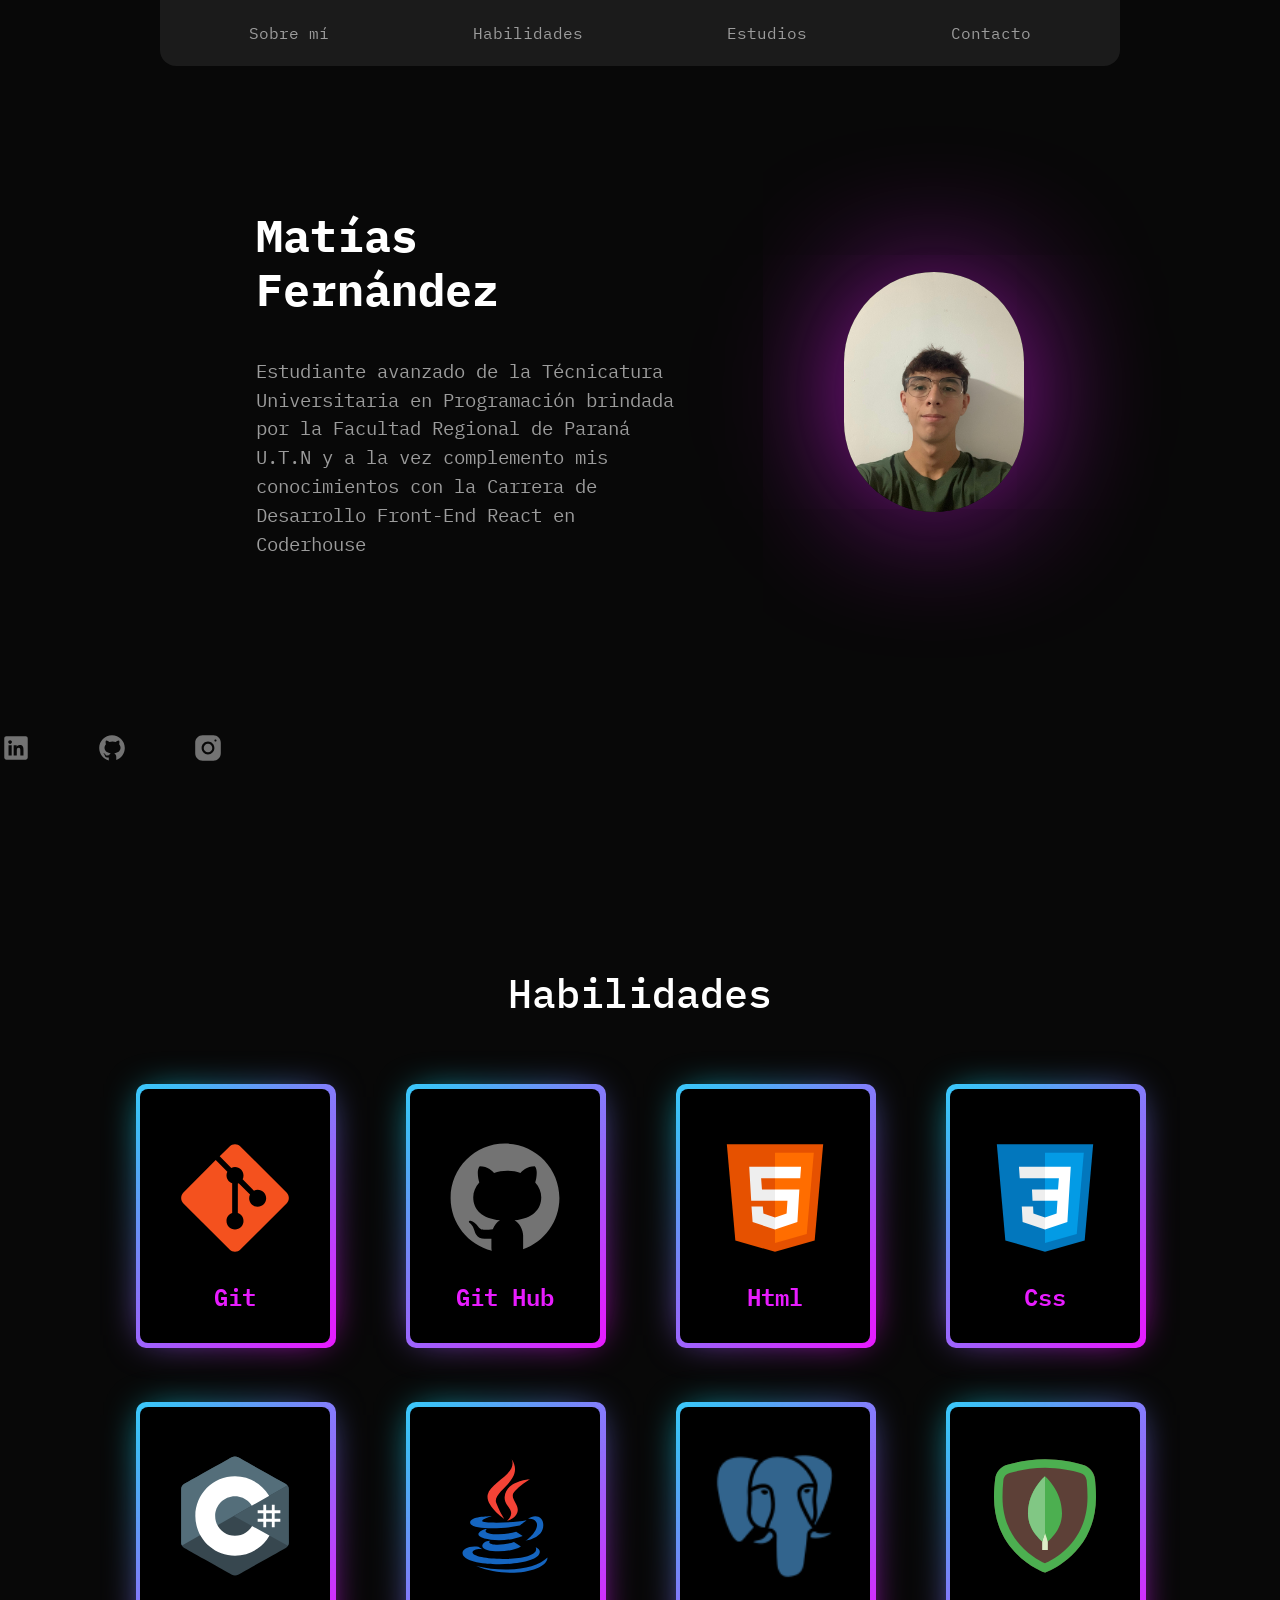
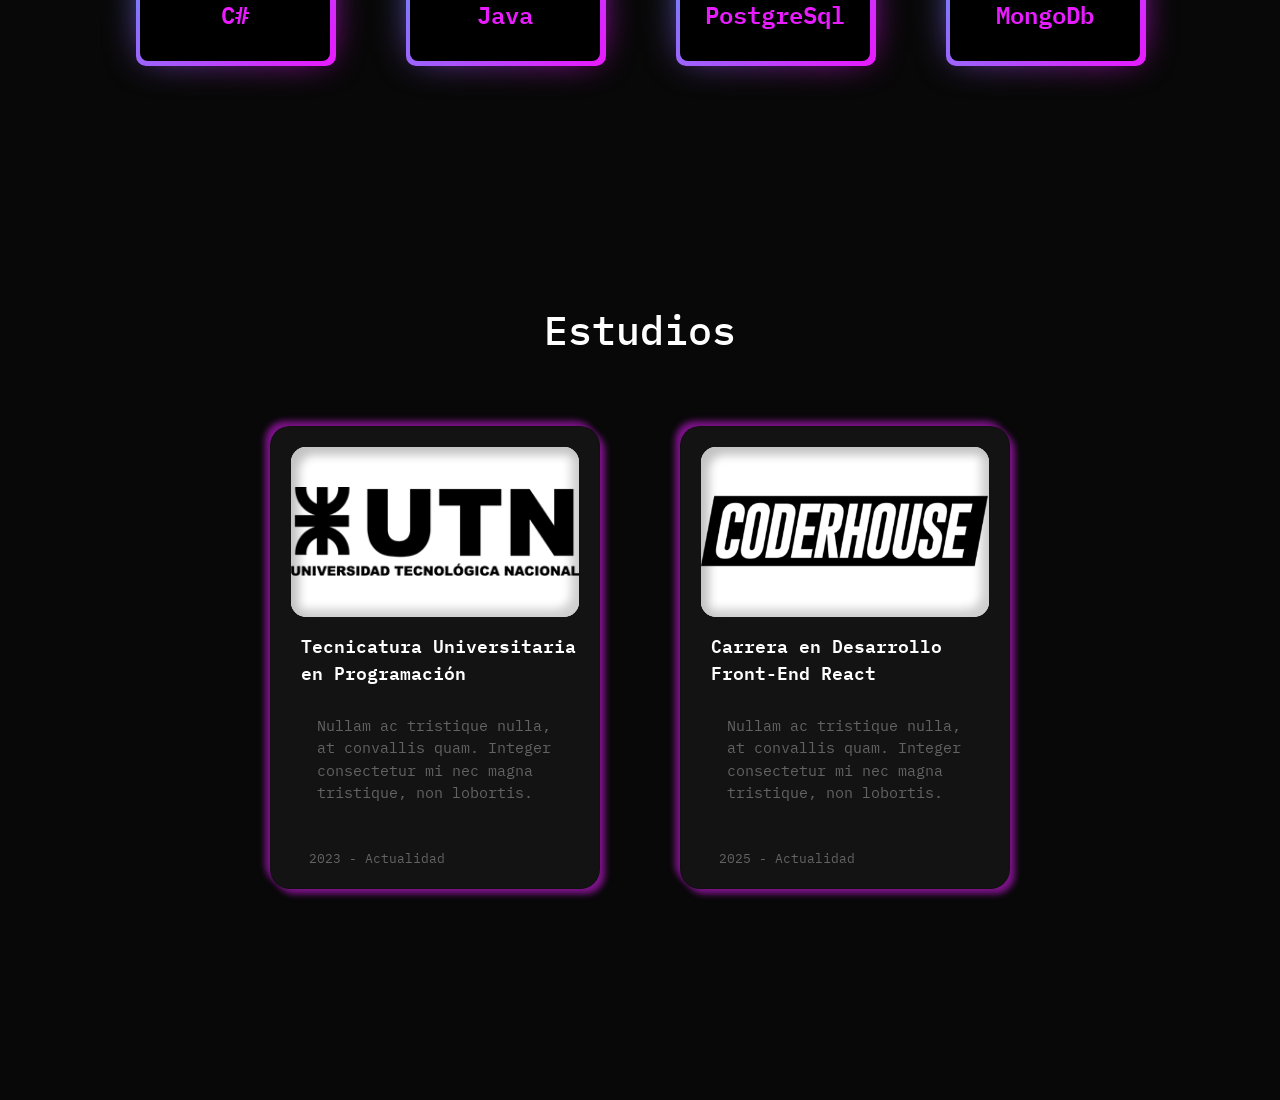
<file: index.html>
<!DOCTYPE html>
<html lang="en">
<head>
    <meta charset="UTF-8">
    <meta name="viewport" content="width=device-width, initial-scale=1.0">
    <meta name="description" content="Hola, soy Matías y este es mi Portafolio">
    <meta name="keywords" content="mati, matias, portafolio, fernandez, fernandez matias, matias fernandez">
    <title>Matías Fernández</title>
    <!--BOOTSTRAP-->
    <link href="https://cdn.jsdelivr.net/npm/bootstrap@5.3.6/dist/css/bootstrap.min.css" rel="stylesheet" integrity="sha384-4Q6Gf2aSP4eDXB8Miphtr37CMZZQ5oXLH2yaXMJ2w8e2ZtHTl7GptT4jmndRuHDT" crossorigin="anonymous">
    <!--CSS-->
    <link rel="stylesheet" href="./css/style.css">
</head>
<body>
    <section class="sobre-mi">
        <div class="grid-padre"> 
            <div class="grid-1"> 
                <header> 
                    <nav class="navbar navbar-expand-lg  mi-nav" >
                        <div class="container-fluid">
                            <button class="navbar-toggler" type="button" data-bs-toggle="collapse" data-bs-target="#navbarNavAltMarkup" aria-controls="navbarNavAltMarkup" aria-expanded="false" aria-label="Toggle navigation">
                                <span class="navbar-toggler-icon"></span>
                            </button>
                            <div class="collapse navbar-collapse justify-content-lg-center" id="navbarNavAltMarkup">
                                <div class="navbar-nav ">
                                    <a class="nav-link custom-hover" aria-current="page" href="#">Sobre mí</a>
                                    <a class="nav-link custom-hover" href="#habilidades">Habilidades</a>
                                    <a class="nav-link custom-hover" href="#estudios">Estudios</a>
                                    <a class="nav-link custom-hover" href="#">Contacto</a>
                                </div>
                            </div>
                        </div>
                    </nav>
                </header> 
            </div> 
            <div class="grid-2">
                <main class="main-sobre-mi">
                    <div class="div-sobre-mi">
                        <h1 class="titulo-sobre-mi">Matías Fernández</h1>
                        <p class="parrafo-sobre-mi">Estudiante avanzado de la Técnicatura Universitaria en Programación brindada por la Facultad Regional de Paraná U.T.N y a la vez complemento mis conocimientos con la Carrera de Desarrollo Front-End React en Coderhouse</p>
                    </div>
                    <img src="./media/af5188be-6c2d-431f-88e3-7d085ed2b463.jfif" alt="Foto de Matías" class="foto-sobre-mi">
                </main>
            </div>
            <div class="grid-3">
                <footer>
                    <a href="https://www.linkedin.com/in/mat%C3%ADas-fernandez/" target="_blank"><img src="./media/linkedin.svg" alt="Logo de Linkedin" class="logos"></a>
                    <a href="https://github.com/matias-05" target="_blank"><img src="./media/github.svg" alt="Logo de Git Hub" class="logos"></a>
                    <a href="https://www.instagram.com/matifernandez.g/" target="_blank"><img src="./media/instagram.svg" alt="Logo de Instagram" class="logos"></a>
                </footer>
            </div>
        </div>
    </section>

    
    <section id="habilidades">
        <div class="grid-padre">
            <div class="grid-1"> </div>
            <div class="grid-2"> 
                <div class="div-titulo">
                    <h1 class="titulo-habilidades">Habilidades</h1>
                </div>
                <div class="cards-habilidades">
                    <div class="div-logos">
                        <div class="card">
                            <img src="./media/git.svg" alt="">
                            <p>Git</p>
                        </div>
                    </div>

                    <div class="div-logos">
                        <div class="card">
                            <img src="./media/github.svg" alt="">
                            <p>Git Hub</p>
                        </div>
                    </div>

                    <div class="div-logos">
                        <div class="card">
                            <img src="./media/html.svg" alt="">
                            <p>Html</p>
                        </div>
                    </div>

                    <div class="div-logos">
                        <div class="card">
                            <img src="./media/css3.svg" alt="">
                            <p>Css</p>
                        </div>
                    </div>
                </div>

                <div class="cards-habilidades">
                    <div class="div-logos">
                        <div class="card">
                            <img src="./media/c-sharp.svg" alt="">
                            <p>C#</p>
                        </div>
                    </div>

                    <div class="div-logos">
                        <div class="card">
                            <img src="./media/java.svg" alt="">
                            <p>Java</p>
                        </div>
                    </div>

                    <div class="div-logos">
                        <div class="card">
                            <img src="./media/postgresql.png" alt="">
                            <p>PostgreSql</p>
                        </div>
                    </div>

                    <div class="div-logos">
                        <div class="card">
                            <img src="./media/mongodb.svg" alt="">
                            <p>MongoDb</p>
                        </div>
                    </div>
                </div>
            </div>

            <div class="grid-3"> </div>
        </div>
    </section>

    <section id="estudios">
        <div class="grid-padre">
            <div class="grid1">
            </div>
            <div class="grid2">
                <div class="div-titulo">
                    <h1 class="titulo-habilidades">Estudios</h1>
                </div>
                <div class="cards">
                    <div class="card">
                        <div class="card-image"><img src="./media/unt-logo.png" alt="Logo de utn" class="logo-facu"></div>
                        <p class="card-title">Tecnicatura Universitaria en Programación</p>
                        <p class="card-body">
                            Nullam ac tristique nulla, at convallis quam. Integer consectetur mi nec magna tristique, non lobortis.
                        </p>
                        <p class="footer">2023 - Actualidad</p>
                    </div>
                    <div class="card">
                        <div class="card-image"><img src="./media/logo-coder.png" alt="Logo de coder house" class="logo-coder"></div>
                        <p class="card-title">Carrera en Desarrollo Front-End React</p>
                        <p class="card-body">
                            Nullam ac tristique nulla, at convallis quam. Integer consectetur mi nec magna tristique, non lobortis.
                        </p>
                        <p class="footer">2025 - Actualidad</p>
                    </div>
                </div>
                
            </div>
            <div class="grid3">
            </div>
        </div>
    </section>

    <section id="contacto"></section>

    <script src="https://cdn.jsdelivr.net/npm/bootstrap@5.3.6/dist/js/bootstrap.bundle.min.js" integrity="sha384-j1CDi7MgGQ12Z7Qab0qlWQ/Qqz24Gc6BM0thvEMVjHnfYGF0rmFCozFSxQBxwHKO" crossorigin="anonymous"></script>
</body>
</html>
</file>
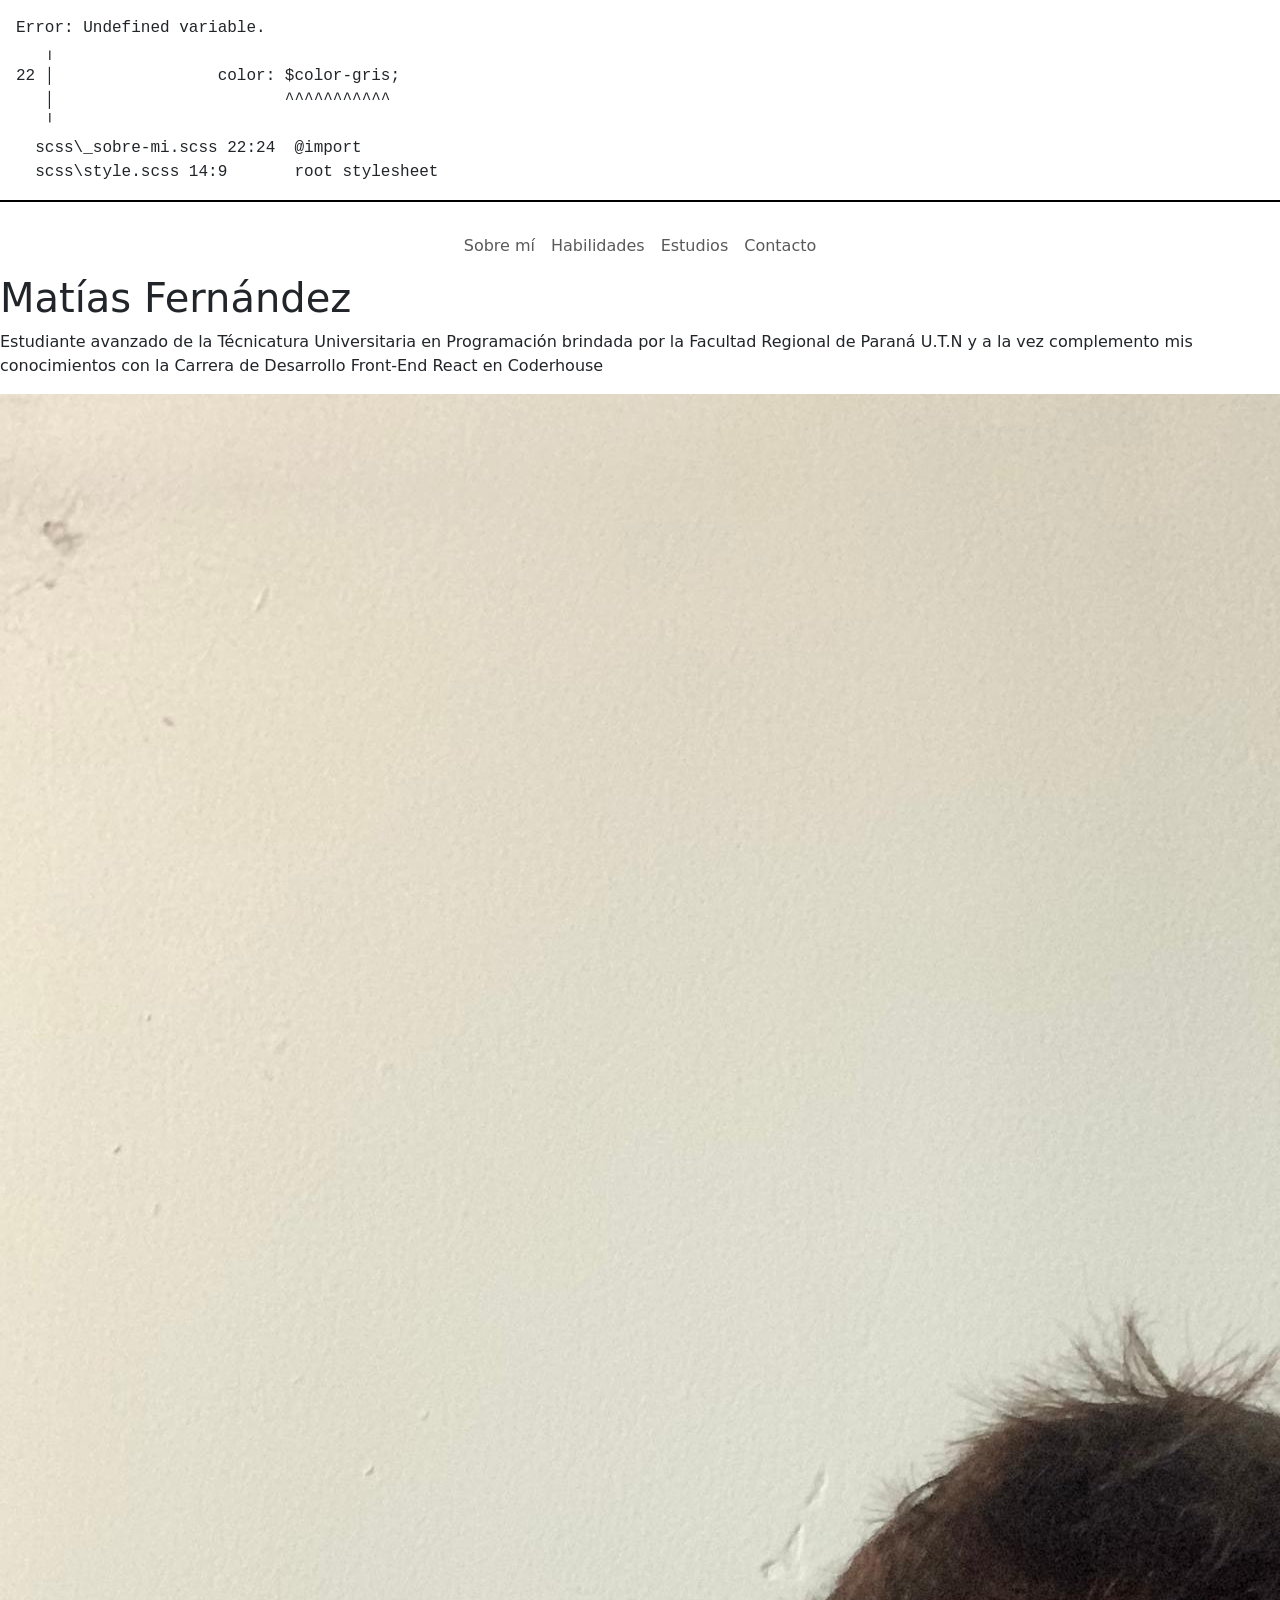
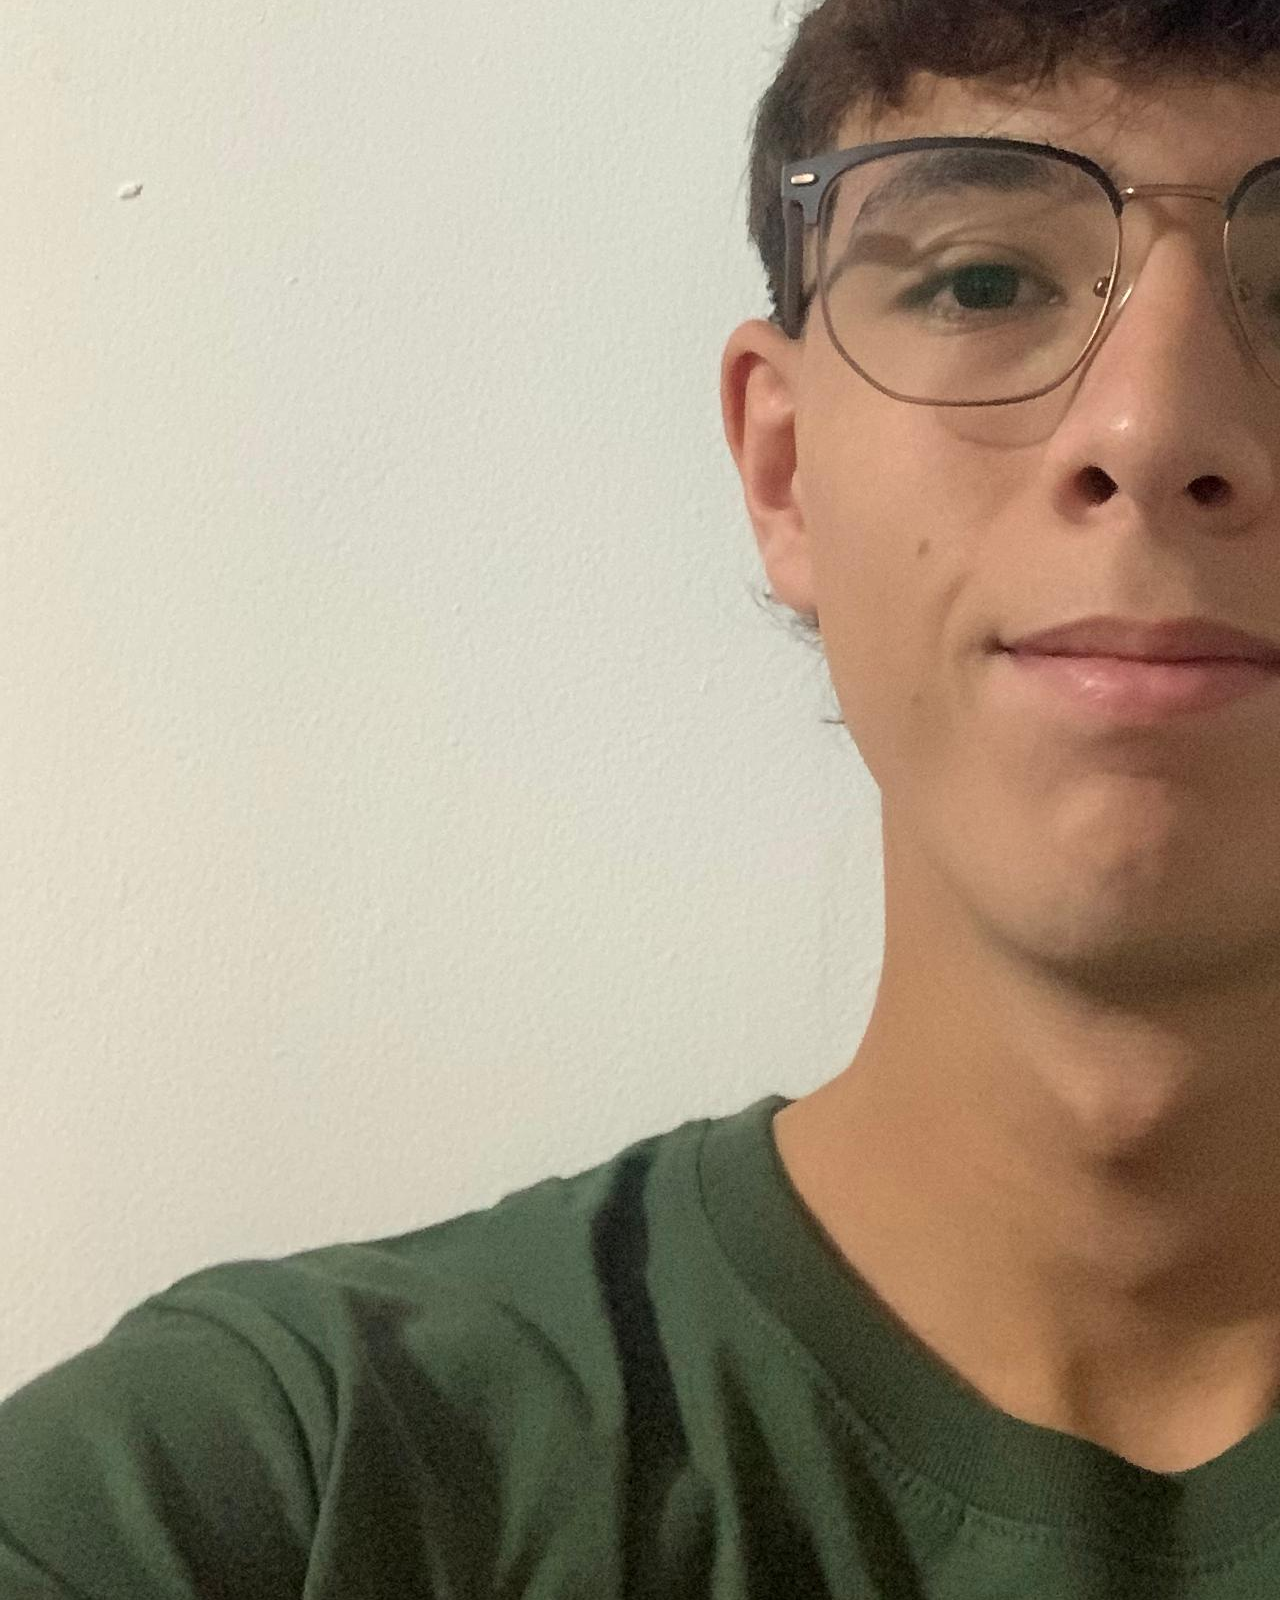
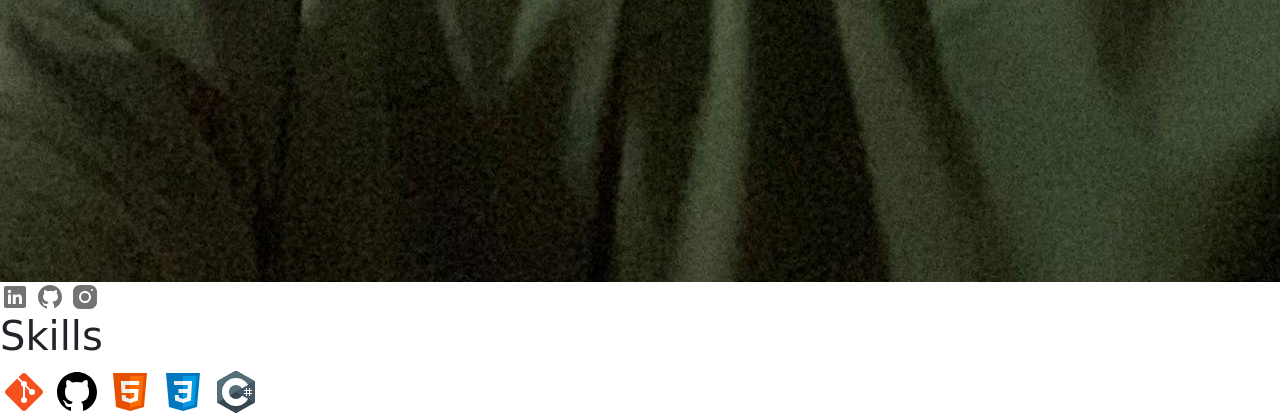
<file: proyecto/index.html>
<!DOCTYPE html>
<html lang="en">
<head>
    <meta charset="UTF-8">
    <meta name="viewport" content="width=device-width, initial-scale=1.0">
    <meta name="description" content="Hola, soy Matías y este es mi Portafolio">
    <meta name="keywords" content="mati, matias, portafolio, fernandez, fernandez matias, matias fernandez">
    <title>Matías Fernández</title>
    <!--BOOTSTRAP-->
    <link href="https://cdn.jsdelivr.net/npm/bootstrap@5.3.6/dist/css/bootstrap.min.css" rel="stylesheet" integrity="sha384-4Q6Gf2aSP4eDXB8Miphtr37CMZZQ5oXLH2yaXMJ2w8e2ZtHTl7GptT4jmndRuHDT" crossorigin="anonymous">
    <!--CSS-->
    <link rel="stylesheet" href="./css/style.css">
</head>
<body>
    <section class="sobre-mi">
        <div class="grid-padre"> 
            <div class="grid-1"> 
                <header> 
                    <nav class="navbar navbar-expand-lg  mi-nav" >
                        <div class="container-fluid">
                            <button class="navbar-toggler" type="button" data-bs-toggle="collapse" data-bs-target="#navbarNavAltMarkup" aria-controls="navbarNavAltMarkup" aria-expanded="false" aria-label="Toggle navigation">
                                <span class="navbar-toggler-icon"></span>
                            </button>
                            <div class="collapse navbar-collapse justify-content-lg-center" id="navbarNavAltMarkup">
                                <div class="navbar-nav ">
                                    <a class="nav-link custom-hover" aria-current="page" href="#">Sobre mí</a>
                                    <a class="nav-link custom-hover" href="#habilidades">Habilidades</a>
                                    <a class="nav-link custom-hover" href="#">Estudios</a>
                                    <a class="nav-link custom-hover" href="#">Contacto</a>
                                </div>
                            </div>
                        </div>
                    </nav>
                </header> 
            </div> 
            <div class="grid-2">
                <main class="main-sobre-mi">
                    <div class="div-sobre-mi">
                        <h1 class="titulo-sobre-mi">Matías Fernández</h1>
                        <p class="parrafo-sobre-mi">Estudiante avanzado de la Técnicatura Universitaria en Programación brindada por la Facultad Regional de Paraná U.T.N y a la vez complemento mis conocimientos con la Carrera de Desarrollo Front-End React en Coderhouse</p>
                    </div>
                    <img src="./media/af5188be-6c2d-431f-88e3-7d085ed2b463.jfif" alt="Foto de Matías" class="foto-sobre-mi">
                </main>
            </div>
            <div class="grid-3">
                <footer>
                    <a href="https://www.linkedin.com/in/mat%C3%ADas-fernandez/" target="_blank"><img src="./media/linkedin.svg" alt="Logo de Linkedin" class="logos"></a>
                    <a href="https://github.com/matias-05" target="_blank"><img src="./media/github.svg" alt="Logo de Git Hub" class="logos"></a>
                    <a href="https://www.instagram.com/matifernandez.g/" target="_blank"><img src="./media/instagram.svg" alt="Logo de Instagram" class="logos"></a>
                </footer>
            </div>
        </div>
    </section>

    
    <section id="habilidades">
        <div class="grid-padre">
            <div class="grid-1"> </div>
            <div class="grid-2"> 
                <h1 class="titulo-habilidades">Skills</h1>
                <img src="media/git.svg" alt="logo de git">
                <img src="media/github2.svg" alt="logo de git hub">
                <img src="media/html.svg" alt="logo de html">
                <img src="media/css3.svg" alt="logo de css">
                <img src="media/c-sharp.svg" alt="logo de c#">
                
            <div class="grid-3"> </div>
        </div>
    </section>

    <section class="estudios"></section>

    <section class="contacto"></section>

    <script src="https://cdn.jsdelivr.net/npm/bootstrap@5.3.6/dist/js/bootstrap.bundle.min.js" integrity="sha384-j1CDi7MgGQ12Z7Qab0qlWQ/Qqz24Gc6BM0thvEMVjHnfYGF0rmFCozFSxQBxwHKO" crossorigin="anonymous"></script>
</body>
</html>
</file>
<file: css/style.css>
@import url("https://fonts.googleapis.com/css2?family=IBM+Plex+Mono:ital,wght@0,100;0,200;0,300;0,400;0,500;0,600;0,700;1,100;1,200;1,300;1,400;1,500;1,600;1,700&family=Rubik:ital,wght@0,300..900;1,300..900&display=swap");
* {
  font-family: "IBM Plex Mono", monospace;
  box-sizing: border-box;
}

body {
  background: #080808;
  margin: 0;
  padding: 0;
}

.grid-padre {
  display: grid;
  min-height: 100vh;
  grid-template-columns: repeat(1, 1fr);
  grid-template-rows: repeat 3, 1fr;
}
.grid-padre .grid-1 {
  grid-column: 1/6;
  grid-row: 1/1;
}
.grid-padre .grid-2 {
  grid-column: 1/6;
  grid-row: 2/3;
}
.grid-padre .grid-3 {
  grid-column: 1/6;
  grid-row: 3/3;
}

@media (min-width: 1024px) {
  .grid-1 .mi-nav {
    position: fixed;
    top: 0;
    right: 0;
    left: 0;
    z-index: 1;
    justify-self: center;
    background-color: #1B1B1B;
    border-radius: 0rem 0rem 1rem 1rem;
    width: 60rem;
    padding: 1%;
  }
  .grid-1 .mi-nav div {
    display: flex;
    flex-direction: row;
    gap: 8rem;
  }
  .grid-1 .mi-nav a {
    color: #9C9C9C;
  }
  .grid-1 .mi-nav .custom-hover:hover {
    color: white;
  }
}
@media (min-width: 1024px) {
  .grid-2 .main-sobre-mi {
    display: flex;
    flex-direction: row;
    gap: 10rem;
    margin: 12% 20% 8% 20%;
  }
  .grid-2 .main-sobre-mi .foto-sobre-mi {
    box-shadow: 0 0px 150px -20px #e81cff;
    width: 15rem;
    height: 15rem;
    border-radius: 10rem;
  }
  .grid-2 .main-sobre-mi .titulo-sobre-mi {
    color: white;
    font-weight: bold;
    font-size: 2.8rem;
  }
  .grid-2 .main-sobre-mi .parrafo-sobre-mi {
    color: #9C9C9C;
    font-size: 1.2rem;
  }
  .grid-2 .main-sobre-mi .div-sobre-mi {
    display: flex;
    flex-direction: column;
    gap: 2rem;
  }
}
@media (min-width: 1024px) {
  .grid-2 {
    display: flex;
    flex-direction: column;
    gap: 4rem;
    align-items: center;
    /* From Uiverse.io by gharsh11032000 */
  }
  .grid-2 .div-titulo .titulo-habilidades {
    color: white;
  }
  .grid-2 .cards-habilidades {
    display: flex;
    flex-direction: row;
    gap: 5rem;
  }
  .grid-2 img {
    width: 8.5em;
    align-self: center;
  }
  .grid-2 .card {
    position: relative;
    width: 190px;
    height: 254px;
    background-color: #000;
    display: flex;
    flex-direction: column;
    justify-content: end;
    padding: 12px;
    gap: 12px;
    border-radius: 8px;
  }
  .grid-2 .card::before {
    content: "";
    position: absolute;
    inset: 0;
    left: -5px;
    margin: auto;
    width: 200px;
    height: 264px;
    border-radius: 10px;
    background: linear-gradient(-45deg, #e81cff 0%, #40c9ff 100%);
    z-index: -10;
    pointer-events: none;
    transition: all 0.6s cubic-bezier(0.175, 0.885, 0.32, 1.275);
  }
  .grid-2 .card::after {
    content: "";
    z-index: -1;
    position: absolute;
    inset: 0;
    background: linear-gradient(-45deg, #fc00ff 0%, #00dbde 100%);
    transform: translate3d(0, 0, 0) scale(0.95);
    filter: blur(20px);
  }
  .grid-2 .heading {
    font-size: 20px;
    text-transform: capitalize;
    font-weight: 700;
  }
  .grid-2 .card p:not(.heading) {
    font-size: 1.5em;
    text-align: center;
  }
  .grid-2 .card p:last-child {
    color: #e81cff;
    font-weight: 600;
  }
  .grid-2 .card:hover::after {
    filter: blur(30px);
  }
  .grid-2 .card:hover::before {
    transform: rotate(-90deg) scaleX(1.34) scaleY(0.77);
  }
}
.grid-3 footer {
  display: flex;
  flex-direction: row;
  justify-self: center;
  gap: 4rem;
  margin-bottom: 5rem;
}
.grid-3 footer .logos {
  width: 2rem;
  transition: all 0.3s ease;
}
.grid-3 footer .logos:hover {
  width: 2.5rem;
  transition: all 0.3s ease;
}

@media (min-width: 1024px) {
  .grid2 {
    display: flex;
    flex-direction: column;
    gap: 4rem;
    align-items: center;
  }
  .grid2 .cards {
    display: flex;
    flex-direction: row;
    gap: 5rem;
  }
  .grid2 .div-titulo .titulo-habilidades {
    color: white;
  }
  .grid2 .logo-facu {
    width: 18em;
  }
  .grid2 .logo-coder {
    width: 19.2em;
  }
  .grid2 .card {
    justify-self: center;
    display: flex;
    padding: 20px;
    width: 330px;
    min-height: 370px;
    border-radius: 20px;
    background: #131313;
    box-shadow: 5px 5px 6px rgba(232, 28, 255, 0.5215686275), -5px -5px 6px rgba(232, 28, 255, 0.5215686275);
    transition: 0.4s;
  }
  .grid2 .card:hover {
    translate: 0 -10px;
  }
  .grid2 .card-title {
    font-size: 18px;
    font-weight: 600;
    color: #ffffff;
    margin: 15px 0 0 10px;
  }
  .grid2 .card-image {
    min-height: 170px;
    background-color: #ffffff;
    border-radius: 15px;
    box-shadow: inset 8px 8px 10px #c3c3c3, inset -8px -8px 10px #cfcfcf;
    display: flex;
    align-items: center;
  }
  .grid2 .card-body {
    margin: 13px 0 0 10px;
    color: #636363;
    font-size: 15px;
  }
  .grid2 .footer {
    float: right;
    margin: 28px 0 0 18px;
    font-size: 13px;
    color: #636363;
  }
  .grid2 .by-name {
    font-weight: 700;
  }
}

/*# sourceMappingURL=style.css.map */
</file>
<file: proyecto/css/style.css>
/* Error: Undefined variable.
 *    ,
 * 22 |                 color: $color-gris;
 *    |                        ^^^^^^^^^^^
 *    '
 *   scss\_sobre-mi.scss 22:24  @import
 *   scss\style.scss 14:9       root stylesheet */

body::before {
  font-family: "Source Code Pro", "SF Mono", Monaco, Inconsolata, "Fira Mono",
      "Droid Sans Mono", monospace, monospace;
  white-space: pre;
  display: block;
  padding: 1em;
  margin-bottom: 1em;
  border-bottom: 2px solid black;
  content: "Error: Undefined variable.\a    \2577 \a 22 \2502                  color: $color-gris;\d\a    \2502                         ^^^^^^^^^^^\a    \2575 \a   scss\\_sobre-mi.scss 22:24  @import\a   scss\\style.scss 14:9       root stylesheet";
}
</file>
